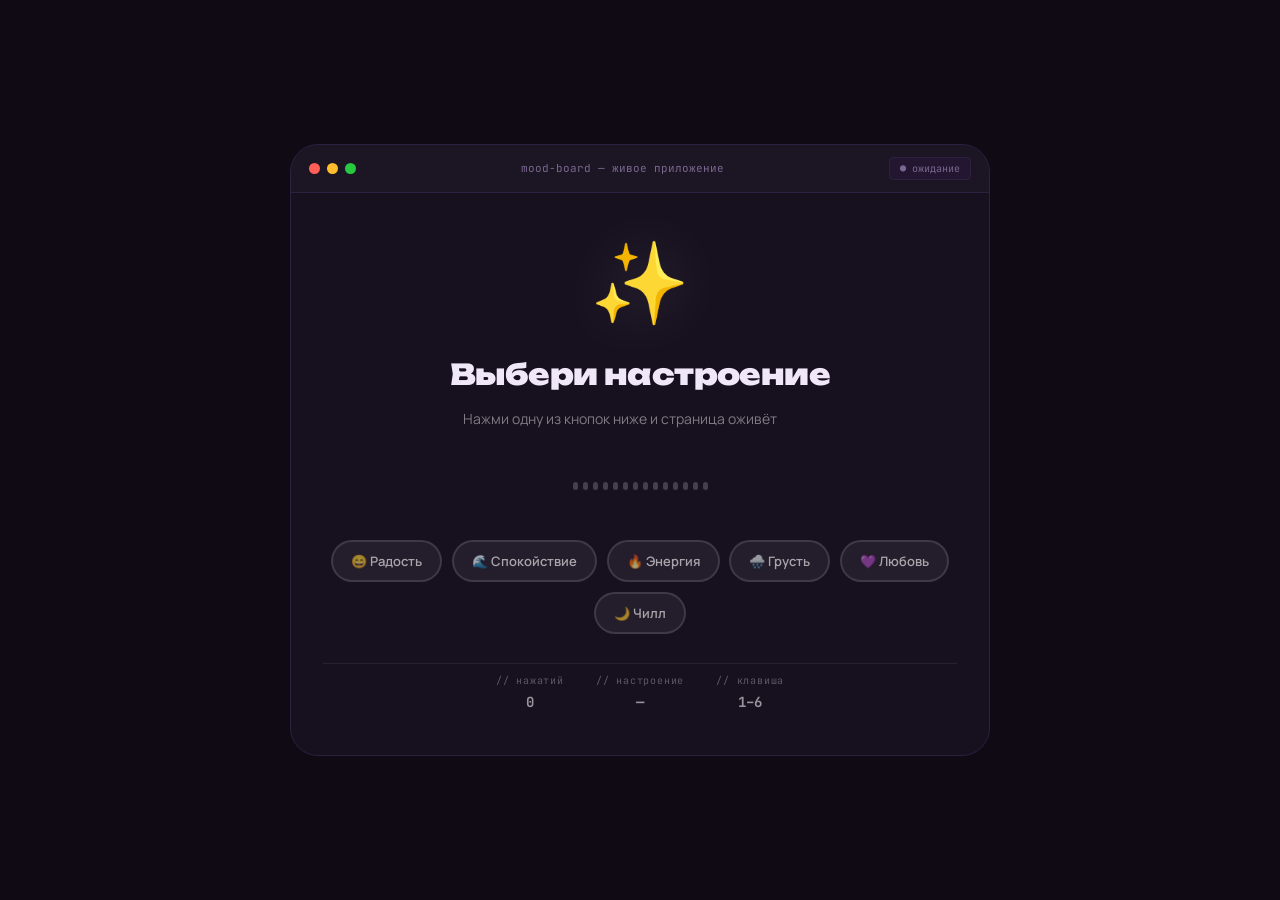
<file: 3_lesson/mood-board/index.html>
<!DOCTYPE html>
<html lang="ru">
<head>
  <meta charset="UTF-8">
  <meta name="viewport" content="width=device-width, initial-scale=1.0">
  <title>Mood Board</title>
  <link href="https://fonts.googleapis.com/css2?family=JetBrains+Mono:wght@400;600;700&family=Unbounded:wght@400;700;900&family=Manrope:wght@400;500;600&display=swap" rel="stylesheet">
  <link rel="stylesheet" href="style.css">
</head>
<body>

  <!-- ===== APP CARD ===== -->
  <div class="app-card">

    <!-- Window bar -->
    <div class="window-bar">
      <div class="window-dots">
        <span class="dot dot-r"></span>
        <span class="dot dot-y"></span>
        <span class="dot dot-g"></span>
      </div>
      <div class="window-title">mood-board — живое приложение</div>
      <div class="window-badge" id="window-badge">● ожидание</div>
    </div>

    <!-- Stage -->
    <div class="stage" id="stage">

      <!-- Glow decoration -->
      <div class="stage-glow" id="stage-glow"></div>

      <!-- Emoji -->
      <div class="mood-emoji" id="mood-emoji">✨</div>

      <!-- Text -->
      <div class="mood-text">
        <h2 class="mood-title" id="mood-title">Выбери настроение</h2>
        <p class="mood-subtitle" id="mood-subtitle">Нажми одну из кнопок ниже и страница оживёт</p>
      </div>

      <!-- Wave visualizer -->
      <div class="wave" id="wave">
        <!-- 14 полос, создаются через JS -->
      </div>

      <!-- Mood buttons -->
      <div class="mood-buttons" id="mood-buttons">
        <button class="mood-btn" data-mood="happy">😄 Радость</button>
        <button class="mood-btn" data-mood="calm">🌊 Спокойствие</button>
        <button class="mood-btn" data-mood="fire">🔥 Энергия</button>
        <button class="mood-btn" data-mood="sad">🌧️ Грусть</button>
        <button class="mood-btn" data-mood="love">💜 Любовь</button>
        <button class="mood-btn" data-mood="chill">🌙 Чилл</button>
      </div>

      <!-- Stats row -->
      <div class="stats-row">
        <div class="stat">
          <span class="stat-label">// нажатий</span>
          <span class="stat-value" id="click-count">0</span>
        </div>
        <div class="stat">
          <span class="stat-label">// настроение</span>
          <span class="stat-value" id="current-mood">—</span>
        </div>
        <div class="stat">
          <span class="stat-label">// клавиша</span>
          <span class="stat-value" id="key-hint">1–6</span>
        </div>
      </div>

    </div><!-- /stage -->
  </div><!-- /app-card -->

  <script src="script.js"></script>
</body>
</html>
</file>
<file: 3_lesson/mood-board/style.css>
/* =====================================================
   MOOD BOARD — style.css
   Стилистика: тёмная тема урока 03 JS Course
   ===================================================== */

/* ===== ПЕРЕМЕННЫЕ ===== */
:root {
  --bg:        #0f0a14;
  --surface:   #17101f;
  --surface2:  #221630;
  --border:    #2e2040;
  --accent:    #c46af7;
  --accent2:   #f7a76a;
  --accent3:   #6ad4f7;
  --text:      #f0e8f8;
  --muted:     #7a6890;

  --font-display: 'Unbounded', sans-serif;
  --font-mono:    'JetBrains Mono', monospace;
  --font-body:    'Manrope', sans-serif;

  --radius-xl: 28px;

  --transition-fast:   0.2s ease;
  --transition-mid:    0.4s ease;
  --transition-bounce: 0.4s cubic-bezier(0.34, 1.56, 0.64, 1);
}

/* ===== СБРОС ===== */
*, *::before, *::after {
  margin: 0;
  padding: 0;
  box-sizing: border-box;
}

/* ===== BODY ===== */
body {
  background: var(--bg);
  color: var(--text);
  font-family: var(--font-body);
  font-size: 15px;
  line-height: 1.7;
  min-height: 100vh;
  display: flex;
  align-items: center;
  justify-content: center;
  padding: 2rem;
}

/* ===== APP CARD ===== */
.app-card {
  background: var(--surface);
  border: 1px solid var(--border);
  border-radius: var(--radius-xl);
  overflow: hidden;
  width: 100%;
  max-width: 700px;
}

/* ===== WINDOW BAR ===== */
.window-bar {
  display: flex;
  align-items: center;
  justify-content: space-between;
  padding: 12px 18px;
  background: rgba(255, 255, 255, 0.02);
  border-bottom: 1px solid var(--border);
}

.window-dots { display: flex; gap: 7px; align-items: center; }

.dot { width: 11px; height: 11px; border-radius: 50%; }
.dot-r { background: #ff5f56; }
.dot-y { background: #ffbd2e; }
.dot-g { background: #27c93f; }

.window-title {
  font-family: var(--font-mono);
  font-size: 11px;
  color: var(--muted);
}

.window-badge {
  font-family: var(--font-mono);
  font-size: 10px;
  color: var(--muted);
  background: var(--surface2);
  border: 1px solid var(--border);
  padding: 2px 10px;
  border-radius: 4px;
  transition: var(--transition-mid);
}

.window-badge.active {
  color: var(--accent);
  background: rgba(196, 106, 247, 0.1);
  border-color: rgba(196, 106, 247, 0.35);
}

/* ===== STAGE ===== */
.stage {
  position: relative;
  padding: 3rem 2rem 2.5rem;
  min-height: 380px;
  display: flex;
  flex-direction: column;
  align-items: center;
  gap: 1.8rem;
  transition: background var(--transition-mid);
  overflow: hidden;
}

.stage-glow {
  position: absolute;
  top: 50px;
  left: 50%;
  transform: translateX(-50%);
  width: 220px;
  height: 220px;
  border-radius: 50%;
  opacity: 0;
  transition: background 0.6s ease, opacity 0.6s ease;
  pointer-events: none;
  filter: blur(60px);
}

/* ===== EMOJI ===== */
.mood-emoji {
  font-size: 80px;
  line-height: 1;
  position: relative;
  z-index: 1;
  transition: transform var(--transition-bounce), opacity 0.25s ease;
  filter: drop-shadow(0 0 30px rgba(255, 255, 255, 0.15));
  user-select: none;
}

/* ===== ТЕКСТ ===== */
.mood-text {
  text-align: center;
  position: relative;
  z-index: 1;
}

.mood-title {
  font-family: var(--font-display);
  font-size: 1.8rem;
  font-weight: 900;
  letter-spacing: -0.02em;
  margin-bottom: 0.5rem;
  transition: color var(--transition-mid);
}

.mood-subtitle {
  font-size: 14px;
  color: rgba(255, 255, 255, 0.45);
  max-width: 340px;
  line-height: 1.7;
}

/* ===== WAVE ===== */
.wave {
  display: flex;
  gap: 5px;
  align-items: center;
  height: 52px;
  position: relative;
  z-index: 1;
}

.wave-bar {
  width: 5px;
  border-radius: 3px;
  background: rgba(255, 255, 255, 0.2);
  transition:
    height var(--transition-bounce),
    background var(--transition-mid),
    opacity var(--transition-mid);
}

/* ===== КНОПКИ ===== */
.mood-buttons {
  display: flex;
  gap: 0.6rem;
  flex-wrap: wrap;
  justify-content: center;
  position: relative;
  z-index: 1;
}

.mood-btn {
  font-family: var(--font-body);
  font-size: 13px;
  font-weight: 600;
  padding: 10px 18px;
  border-radius: 50px;
  border: 2px solid rgba(255, 255, 255, 0.12);
  background: rgba(255, 255, 255, 0.06);
  color: rgba(255, 255, 255, 0.6);
  cursor: pointer;
  transition:
    transform var(--transition-bounce),
    border-color var(--transition-fast),
    background var(--transition-fast),
    color var(--transition-fast),
    box-shadow var(--transition-fast);
  display: flex;
  align-items: center;
  gap: 6px;
  user-select: none;
}

.mood-btn:hover {
  transform: scale(1.08) translateY(-3px);
  border-color: rgba(255, 255, 255, 0.35);
  color: white;
  background: rgba(255, 255, 255, 0.1);
}

.mood-btn:active { transform: scale(0.97); }

.mood-btn.active {
  border-color: rgba(255, 255, 255, 0.7);
  background: rgba(255, 255, 255, 0.16);
  color: white;
  transform: scale(1.04);
  box-shadow: 0 4px 24px rgba(255, 255, 255, 0.12);
}

/* ===== STATS ===== */
.stats-row {
  display: flex;
  gap: 2rem;
  position: relative;
  z-index: 1;
  padding-top: 0.5rem;
  border-top: 1px solid rgba(255, 255, 255, 0.07);
  width: 100%;
  justify-content: center;
}

.stat {
  display: flex;
  flex-direction: column;
  align-items: center;
  gap: 2px;
}

.stat-label {
  font-family: var(--font-mono);
  font-size: 10px;
  color: rgba(255, 255, 255, 0.3);
  letter-spacing: 0.08em;
}

.stat-value {
  font-family: var(--font-mono);
  font-size: 14px;
  font-weight: 700;
  color: rgba(255, 255, 255, 0.55);
  transition: color var(--transition-mid);
}

/* ===== RESPONSIVE ===== */
@media (max-width: 500px) {
  body { padding: 1rem; }
  .stats-row { gap: 1rem; }
  .window-title { display: none; }
}
</file>
